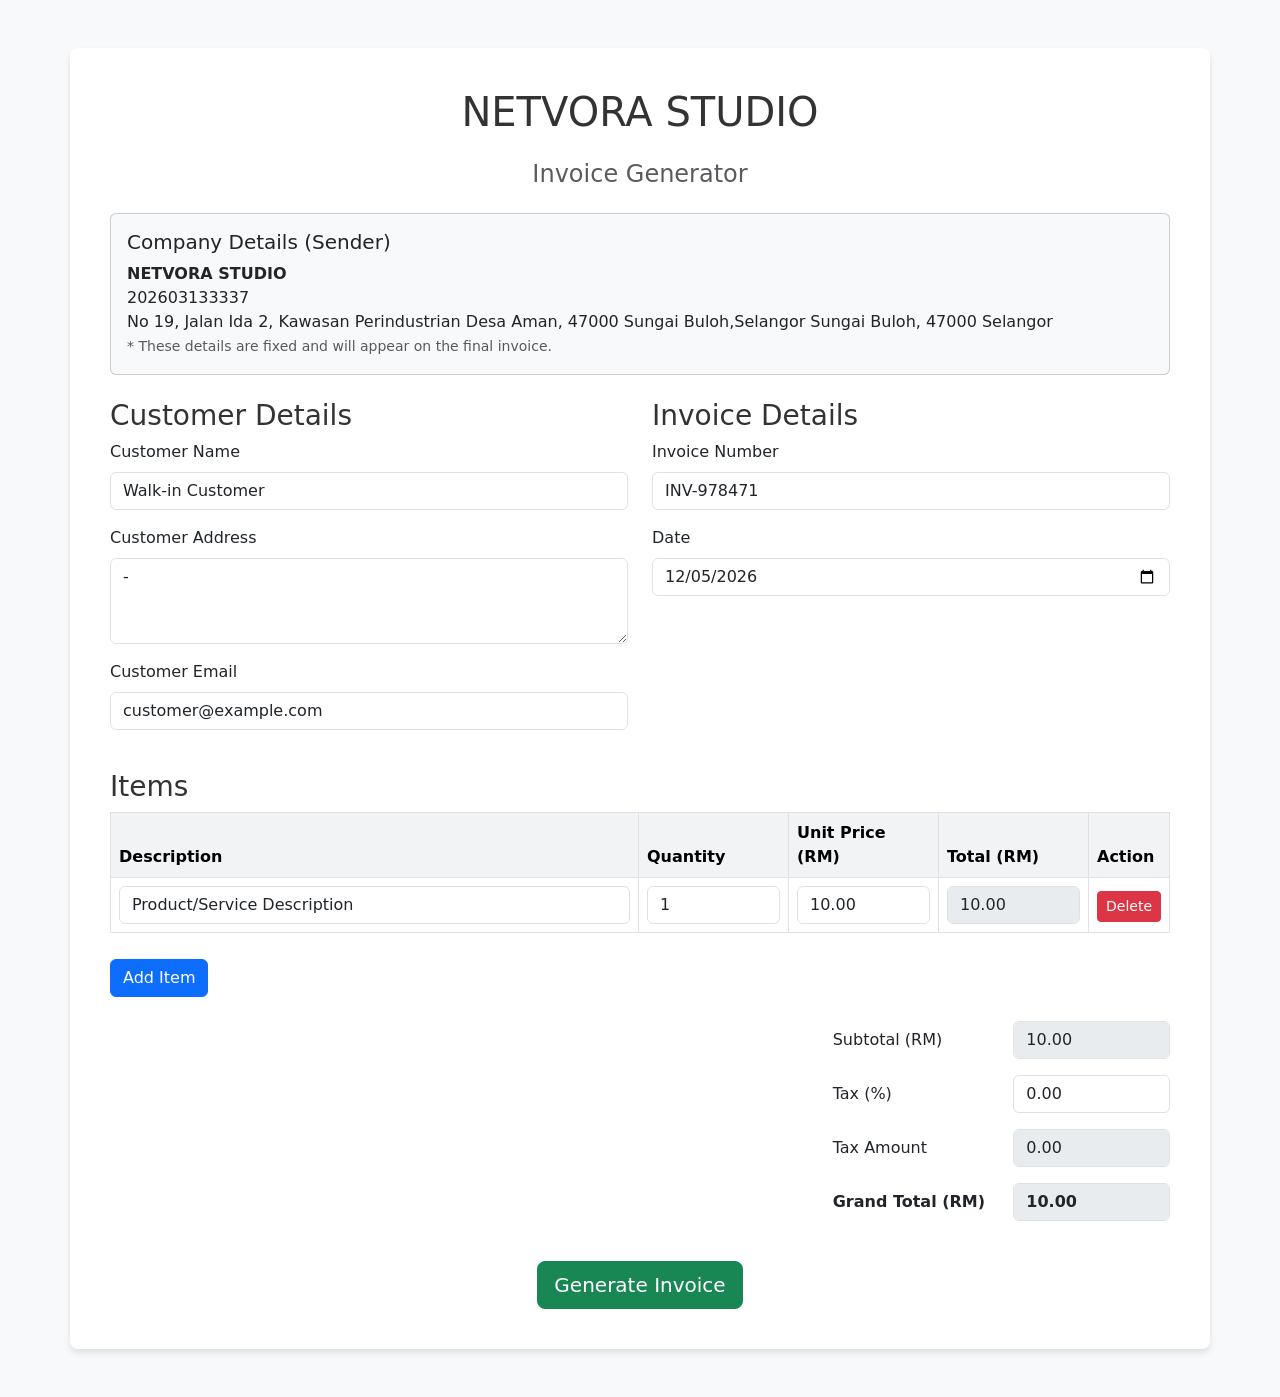
<file: index.html>
<!DOCTYPE html>
<html lang="en">
<head>
    <meta charset="UTF-8">
    <title>Redirecting to Invoice System...</title>
    <script>
        // Check the protocol of the current page first
        if (window.location.protocol === 'file:') {
            window.location.href = "static.html";
        } else {
            // We are on http/https. Let's check if the web server supports/executes PHP
            // to avoid downloading raw index.php.
            fetch("index.php")
                .then(response => response.text())
                .then(text => {
                    if (text.includes("<?php") || text.includes("<?=")) {
                        // The server sent the raw PHP code instead of executing it.
                        // Redirect to the static HTML version.
                        window.location.href = "static.html";
                    } else {
                        // The server successfully executed/processed PHP.
                        window.location.href = "index.php";
                    }
                })
                .catch(error => {
                    // Fallback to static if check fails
                    window.location.href = "static.html";
                });
        }
    </script>
</head>
<body>
    <p>Redirecting you to the appropriate version of the Invoice System...</p>
    <p>If you are served by a dynamic web server, you can go directly to <a href="index.php">index.php</a>.</p>
    <p>If you are opening this file locally or using static hosting, please go to <a href="static.html">static.html</a>.</p>
</body>
</html>
</file>
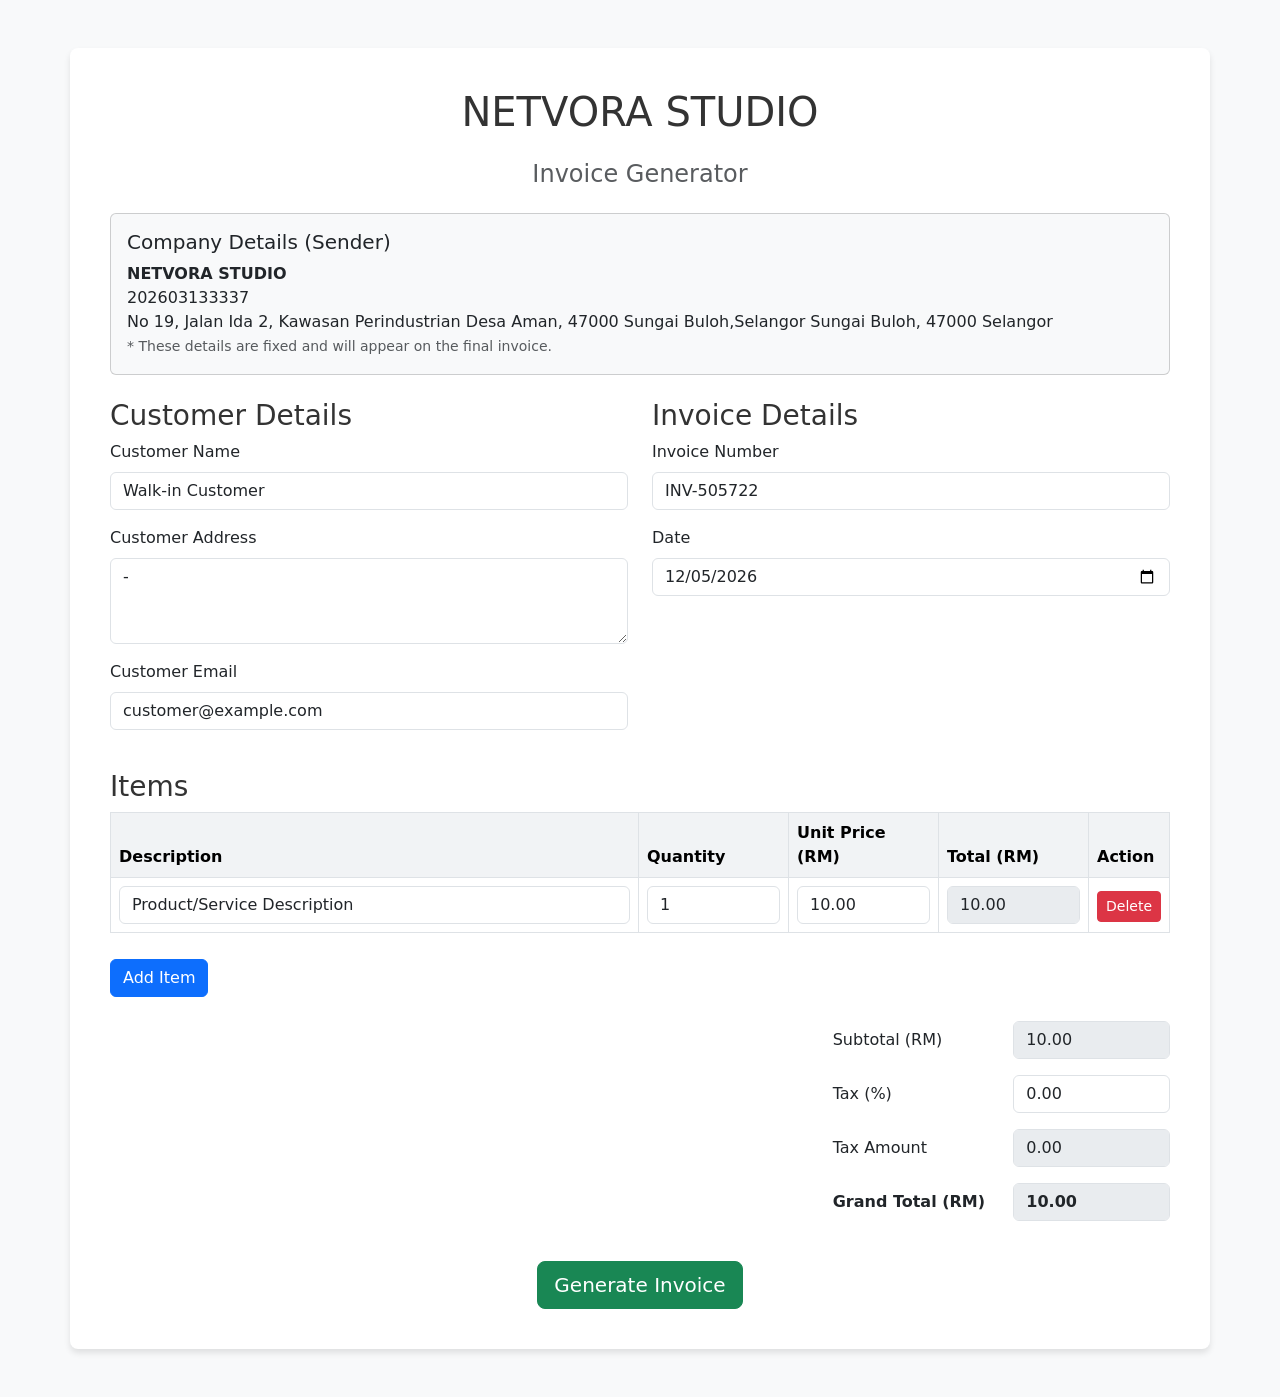
<file: static.html>
<!DOCTYPE html>
<html lang="en">
<head>
    <meta charset="UTF-8">
    <meta name="viewport" content="width=device-width, initial-scale=1.0">
    <title>Invoice System</title>
    <link href="https://cdn.jsdelivr.net/npm/bootstrap@5.3.0/dist/css/bootstrap.min.css" rel="stylesheet">
    <link rel="stylesheet" href="css/style.css">
    <style>
        #invoice-view {
            display: none;
        }
        @media print {
            .no-print {
                display: none;
            }
            #invoice-view {
                display: block !important;
            }
            #generator-view {
                display: none;
            }
            .invoice-box {
                border: none;
                box-shadow: none;
            }
        }
        .invoice-box {
            max-width: 800px;
            margin: auto;
            padding: 40px;
            border: 1px solid #eee;
            box-shadow: 0 0 10px rgba(0, 0, 0, 0.15);
            font-size: 14px;
            line-height: 20px;
            font-family: 'Helvetica Neue', 'Helvetica', Helvetica, Arial, sans-serif;
            color: #333;
        }
    </style>
</head>
<body>
    <!-- Generator View -->
    <div id="generator-view" class="container my-5">
        <h1 class="text-center mb-4">NETVORA STUDIO</h1>
        <h4 class="text-center text-muted mb-4">Invoice Generator</h4>
        <form id="invoice-form">
            <div class="row mb-4">
                <div class="col-12 mb-4">
                    <div class="card bg-light">
                        <div class="card-body">
                            <h5 class="card-title">Company Details (Sender)</h5>
                            <p class="card-text mb-0">
                                <strong>NETVORA STUDIO</strong><br>
                                202603133337 <br>
                                 No 19, Jalan Ida 2, Kawasan Perindustrian Desa Aman, 47000 Sungai Buloh,Selangor Sungai Buloh, 47000 Selangor
                            </p>
                            <small class="text-muted">* These details are fixed and will appear on the final invoice.</small>
                        </div>
                    </div>
                </div>
                <div class="col-md-6">
                    <h3>Customer Details</h3>
                    <div class="mb-3">
                        <label for="customer_name" class="form-label">Customer Name</label>
                        <input type="text" class="form-control" id="customer_name" name="customer_name" value="Walk-in Customer" required>
                    </div>
                    <div class="mb-3">
                        <label for="customer_address" class="form-label">Customer Address</label>
                        <textarea class="form-control" id="customer_address" name="customer_address" rows="3" required>-</textarea>
                    </div>
                    <div class="mb-3">
                        <label for="customer_email" class="form-label">Customer Email</label>
                        <input type="email" class="form-control" id="customer_email" name="customer_email" value="customer@example.com" required>
                    </div>
                </div>
                <div class="col-md-6">
                    <h3>Invoice Details</h3>
                    <div class="mb-3">
                        <label for="invoice_number" class="form-label">Invoice Number</label>
                        <input type="text" class="form-control" id="invoice_number" name="invoice_number" required>
                    </div>
                    <div class="mb-3">
                        <label for="invoice_date" class="form-label">Date</label>
                        <input type="date" class="form-control" id="invoice_date" name="invoice_date" required>
                    </div>
                </div>
            </div>

            <h3>Items</h3>
            <div class="table-responsive">
                <table class="table table-bordered" id="items-table">
                    <thead>
                        <tr>
                            <th>Description</th>
                            <th style="width: 150px;">Quantity</th>
                            <th style="width: 150px;">Unit Price (RM)</th>
                            <th style="width: 150px;">Total (RM)</th>
                            <th style="width: 50px;">Action</th>
                        </tr>
                    </thead>
                    <tbody id="items-body">
                        <tr>
                            <td><input type="text" class="form-control" name="items[0][description]" value="Product/Service Description" required></td>
                            <td><input type="number" class="form-control quantity" name="items[0][quantity]" min="1" step="any" value="1" required></td>
                            <td><input type="number" class="form-control unit_price" name="items[0][unit_price]" min="0" step="0.01" value="10.00" required></td>
                            <td><input type="number" class="form-control row-total" name="items[0][total]" readonly></td>
                            <td><button type="button" class="btn btn-danger btn-sm remove-row">Delete</button></td>
                        </tr>
                    </tbody>
                </table>
            </div>
            <button type="button" class="btn btn-primary mb-4" id="add-item">Add Item</button>

            <div class="row justify-content-end">
                <div class="col-md-4">
                    <div class="mb-3 row">
                        <label class="col-sm-6 col-form-label">Subtotal (RM)</label>
                        <div class="col-sm-6">
                            <input type="number" class="form-control" id="subtotal" name="subtotal" readonly>
                        </div>
                    </div>
                    <div class="mb-3 row">
                        <label class="col-sm-6 col-form-label">Tax (%)</label>
                        <div class="col-sm-6">
                            <input type="number" class="form-control" id="tax_rate" name="tax_rate" min="0" step="0.01" value="0.00">
                        </div>
                    </div>
                    <div class="mb-3 row">
                        <label class="col-sm-6 col-form-label">Tax Amount</label>
                        <div class="col-sm-6">
                            <input type="number" class="form-control" id="tax_amount" name="tax_amount" readonly>
                        </div>
                    </div>
                    <div class="mb-3 row">
                        <label class="col-sm-6 col-form-label fw-bold">Grand Total (RM)</label>
                        <div class="col-sm-6">
                            <input type="number" class="form-control fw-bold" id="grand_total" name="grand_total" readonly>
                        </div>
                    </div>
                </div>
            </div>

            <div class="text-center mt-4">
                <button type="submit" class="btn btn-success btn-lg">Generate Invoice</button>
            </div>
        </form>
    </div>

    <!-- Invoice View (displayed after generation) -->
    <div id="invoice-view" class="container my-5">
        <div class="text-center mb-4 no-print">
            <button onclick="window.print()" class="btn btn-primary">Print Invoice</button>
            <button id="back-to-generator" class="btn btn-secondary">Back to Generator</button>
        </div>

        <div class="invoice-box">
            <div class="row mb-4">
                <div class="col-6">
                    <h2>INVOICE</h2>
                </div>
                <div class="col-6 text-end">
                    <p>
                        Invoice #: <span id="display_invoice_number"></span><br>
                        Created: <span id="display_invoice_date"></span>
                    </p>
                </div>
            </div>

            <div class="row mb-4">
                <div class="col-6">
                    <h5>From:</h5>
                    <p>
                        <strong>NETVORA STUDIO</strong><br>
                        202603133337 <br>
                         No 19, Jalan Ida 2, Kawasan Perindustrian Desa Aman, 47000 Sungai Buloh,Selangor Sungai Buloh, 47000 Selangor
                    </p>
                </div>
                <div class="col-6 text-end">
                    <h5>To:</h5>
                    <p>
                        <span id="display_customer_name"></span><br>
                        <span id="display_customer_address" style="white-space: pre-wrap;"></span><br>
                        <span id="display_customer_email"></span>
                    </p>
                </div>
            </div>

            <table class="table table-striped">
                <thead>
                    <tr>
                        <th>Description</th>
                        <th class="text-center">Quantity</th>
                        <th class="text-end">Unit Price (RM)</th>
                        <th class="text-end">Amount (RM)</th>
                    </tr>
                </thead>
                <tbody id="display_items">
                    <!-- Items will be injected here -->
                </tbody>
            </table>

            <div class="row justify-content-end mb-5">
                <div class="col-5">
                    <table class="table table-sm table-borderless">
                        <tr>
                            <td>Subtotal</td>
                            <td class="text-end">RM <span id="display_subtotal"></span></td>
                        </tr>
                        <tr>
                            <td>Tax (<span id="display_tax_rate"></span>%)</td>
                            <td class="text-end">RM <span id="display_tax_amount"></span></td>
                        </tr>
                        <tr class="border-top border-dark">
                            <td><strong>Total Amount</strong></td>
                            <td class="text-end"><strong>RM <span id="display_grand_total"></span></strong></td>
                        </tr>
                    </table>
                </div>
            </div>

            <div class="payment-info mt-5 pt-4 border-top">
                <p class="mb-1"><strong>Payment Instructions:</strong></p>
                <p class="mb-0 text-dark">Make sure payment within 10 days</p>
                <p class="mb-0 text-dark">Bank Acc: <strong>564584401054</strong> (Maybank)</p>
                <p class="mb-0 text-dark">Account Holder: <strong>Netvora</strong></p>
            </div>

            <div class="mt-5 text-center text-muted">
                <small>Thank you for your business!</small>
            </div>
        </div>
    </div>

    <script src="https://cdn.jsdelivr.net/npm/bootstrap@5.3.0/dist/js/bootstrap.bundle.min.js"></script>
    <script src="js/script.js"></script>
</body>
</html>
</file>
<file: css/style.css>
body {
    background-color: #f8f9fa;
}

.container {
    background-color: #ffffff;
    padding: 40px;
    border-radius: 8px;
    box-shadow: 0 4px 6px rgba(0, 0, 0, 0.1);
}

h1, h3 {
    color: #333;
}

.table th {
    background-color: #f1f3f5;
}

.remove-row {
    margin-top: 5px;
}

#add-item {
    margin-top: 10px;
}

input[readonly] {
    background-color: #e9ecef;
    cursor: not-allowed;
}

@media print {
    .container {
        box-shadow: none;
        padding: 0;
    }
}
</file>
